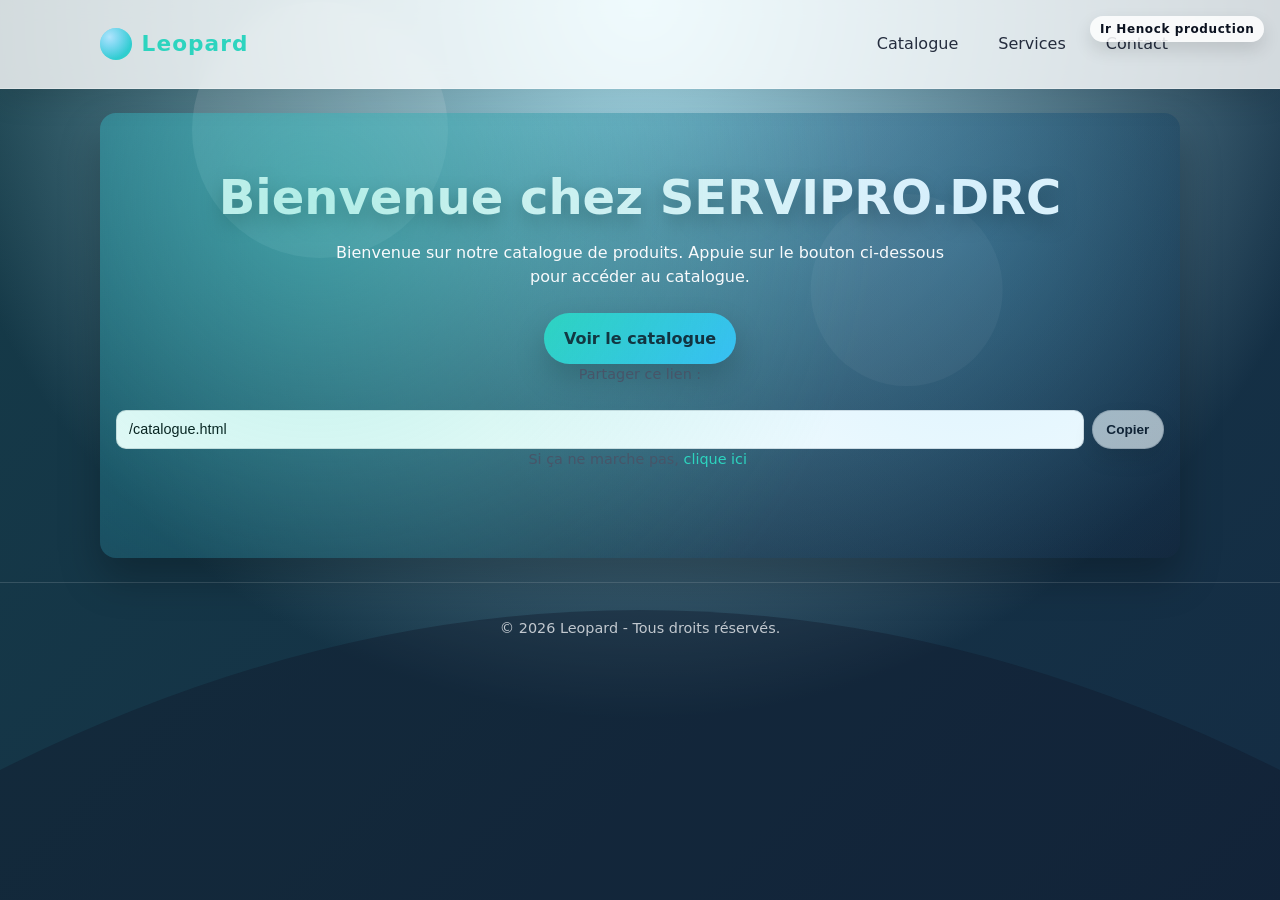
<file: catalogue-servipro.drc/index.html>
﻿<!DOCTYPE html>
<html lang="fr">
<head>
  <meta charset="UTF-8">
  <meta name="viewport" content="width=device-width, initial-scale=1.0">
  <title>Leopard Catalogue - Accueil</title>
  <link rel="stylesheet" href="css/style.css">
</head>

<body data-page="access">

  <header class="site-header">
    <div class="container header-inner">
      <a class="brand" href="./index.html">
        <span class="logo"></span>
        Leopard
      </a>

      <div class="brand-tag">Ir Henock production</div>

      <button class="menu-toggle">
        <span></span>
        <span></span>
        <span></span>
      </button>

      <nav class="nav">
        <a href="./catalogue.html">Catalogue</a>
        <a href="./services.html">Services</a>
        <a href="./contact.html">Contact</a>
      </nav>
    </div>
  </header>

  <main class="container">
    <section class="hero">

      <h1>Bienvenue chez SERVIPRO.DRC</h1>

      <p>
        Bienvenue sur notre catalogue de produits. 
        Appuie sur le bouton ci-dessous pour accéder au catalogue.
      </p>

      <!-- ✅ lien fiable -->
      <a href="./catalogue.html" class="btn">Voir le catalogue</a>

      <p class="hint">Partager ce lien :</p>

      <div class="share-row">
        <input id="shareUrl" readonly>
        <button id="copyLink" type="button" class="btn-sm">Copier</button>
      </div>

      <p class="footnote">
        Si ça ne marche pas, <a href="./catalogue.html">clique ici</a>.
      </p>

    </section>
  </main>

  <footer class="site-footer">
    <p>© <span id="year"></span> Leopard - Tous droits réservés.</p>
  </footer>

  <!-- ✅ FORCER RECHARGEMENT -->
  <script src="js/script.js?v=5"></script>

</body>
</html>
</file>
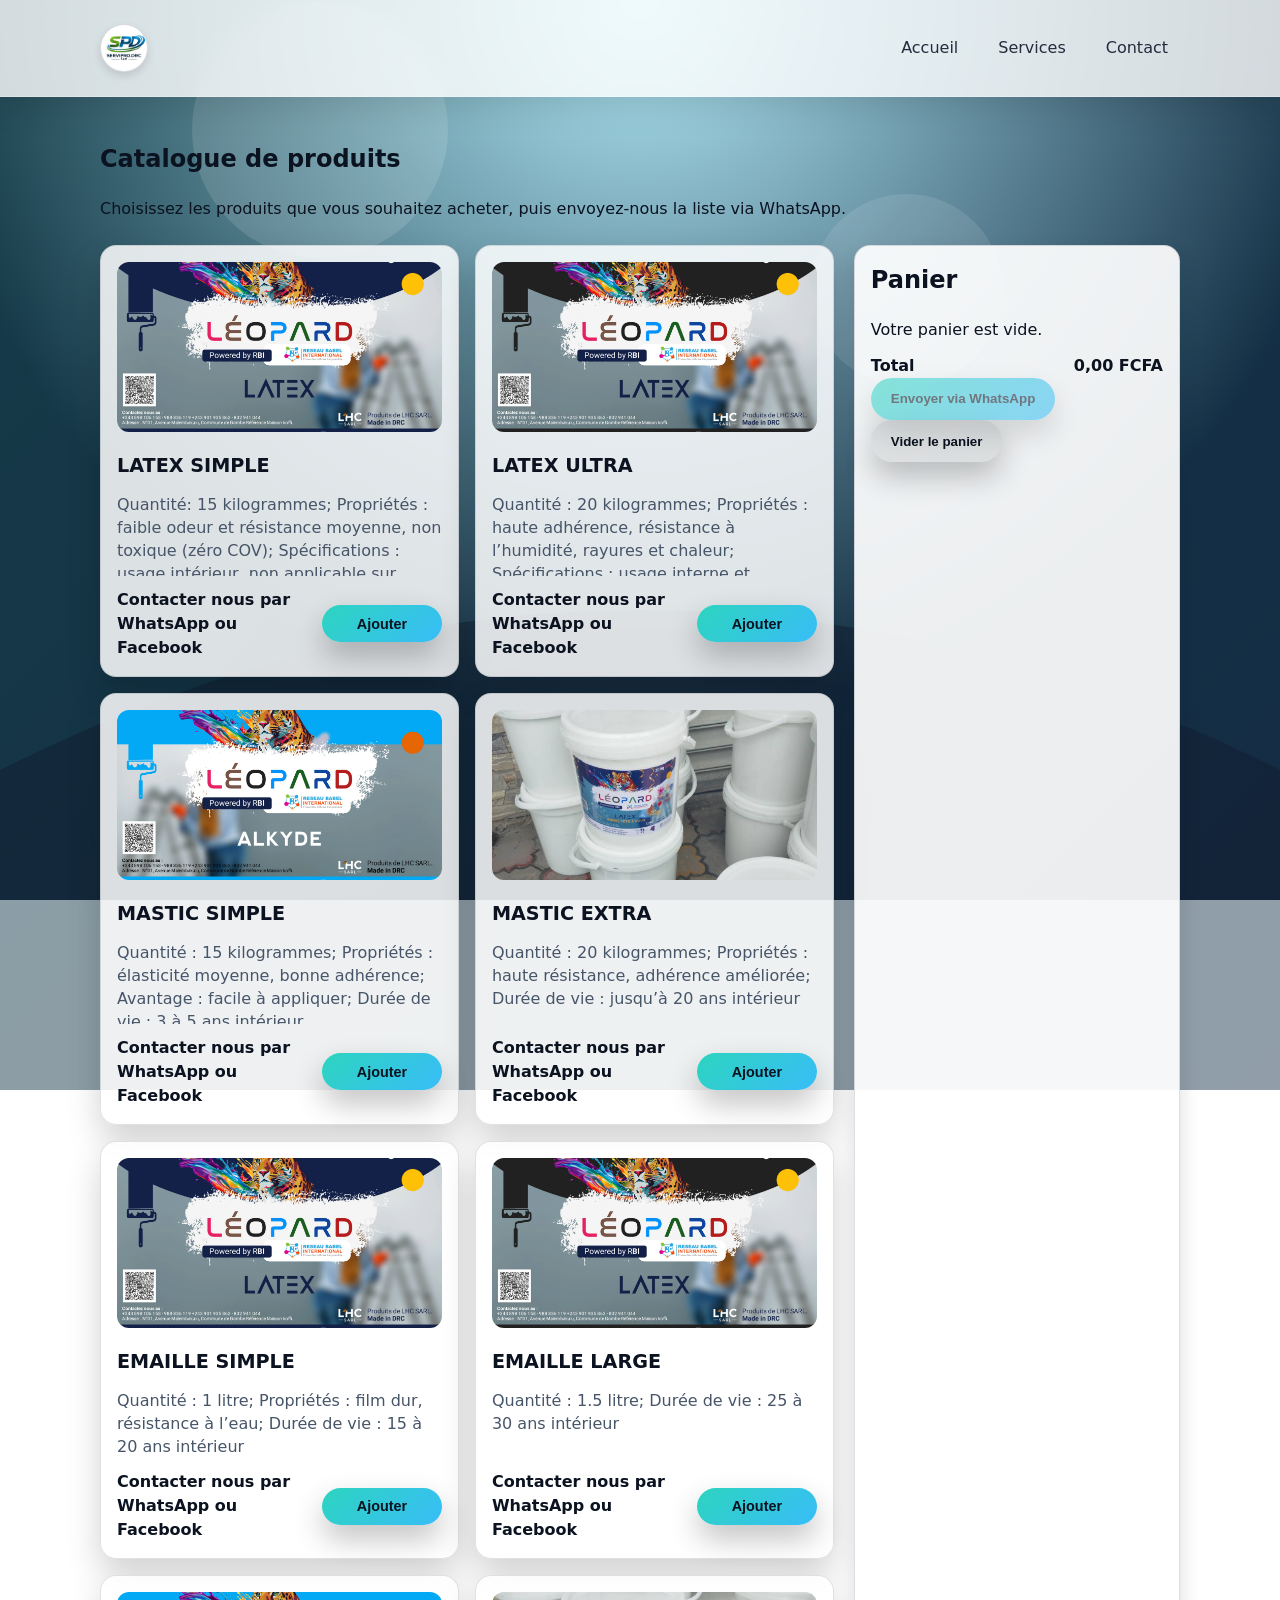
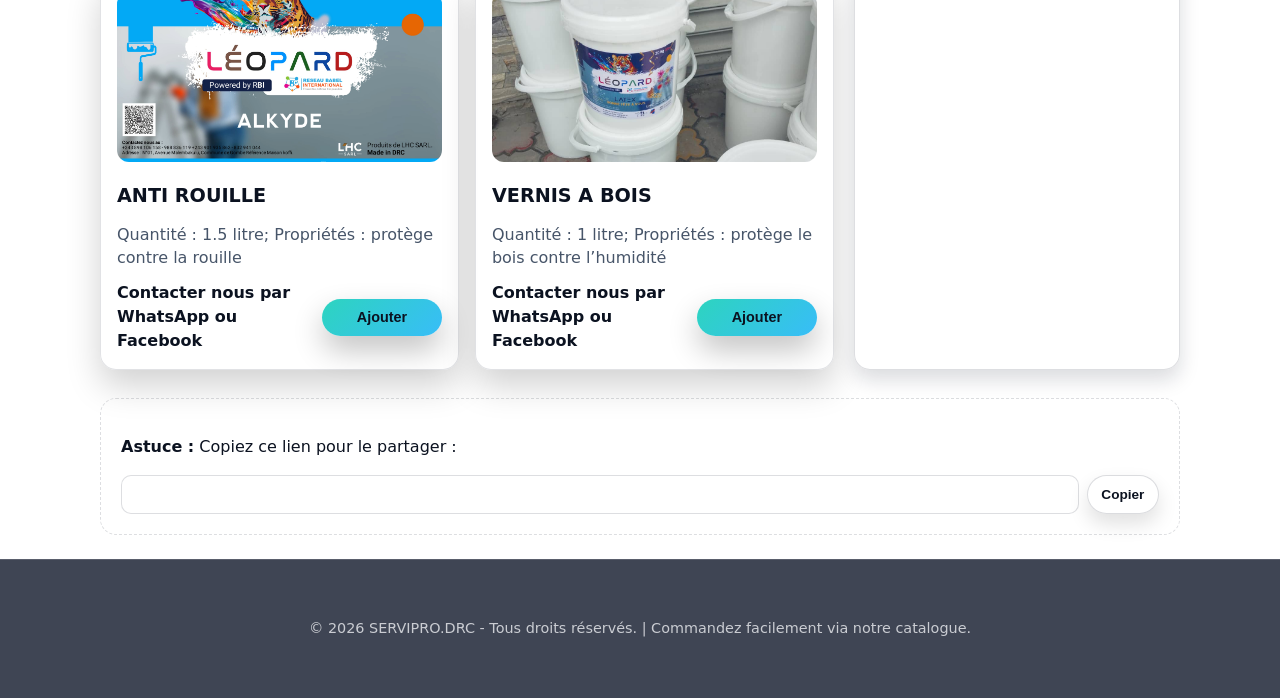
<file: catalogue.html>
﻿<!DOCTYPE html>
<html lang="fr">
<head>
  <meta charset="UTF-8">
  <meta name="viewport" content="width=device-width, initial-scale=1.0">
  <meta name="description" content="Explorez notre catalogue de produits chez SERVIPRO.DRC. Commandez facilement via WhatsApp.">
  <meta name="keywords" content="catalogue, produits, SERVIPRO, DRC, commande">
  <link rel="icon" href="images/Logo.png" type="image/png">
  <title>SERVIPRO.DRC - Catalogue</title>
  <link rel="stylesheet" href="css/style.css">
</head>
<body data-page="catalogue">
  <header class="site-header">
    <div class="container header-inner">
      <a class="brand" href="index.html">
        <img class="logo" src="images/Logo.png" alt="SERVIPRO.DRC" onerror="this.onerror=null; this.src='https://via.placeholder.com/96x96.png?text=SPD'" />
      </a>
      <button class="menu-toggle" aria-label="Ouvrir le menu" aria-expanded="false">
        <span></span>
        <span></span>
        <span></span>
      </button>
      <nav class="nav" aria-label="Navigation principale">
        <a href="index.html">Accueil</a>
        <a href="services.html">Services</a>
        <a href="contact.html">Contact</a>
      </nav>
    </div>
  </header>

  <main class="container">
    <section class="catalogue">
      <div class="catalogue-header">
        <h1>Catalogue de produits</h1>
        <p>Choisissez les produits que vous souhaitez acheter, puis envoyez-nous la liste via WhatsApp.</p>
      </div>

      <div class="layout">
        <section class="products" id="products"></section>

        <aside class="cart">
          <h2>Panier</h2>
          <div id="cartItems" class="cart-items"></div>
          <div class="cart-summary">
            <div class="cart-row">
              <span>Total</span>
              <span id="cartTotal">0,00 FCFA</span>
            </div>
            <button id="sendWhatsApp" class="btn" disabled>Envoyer via WhatsApp</button>
            <button id="clearCart" class="btn btn-secondary" type="button">Vider le panier</button>
          </div>
        </aside>
      </div>

      <div class="catalogue-footnote">
        <p><strong>Astuce :</strong> Copiez ce lien pour le partager :</p>
        <div class="share-row">
          <input id="catalogShare" readonly />
          <button id="copyCatalogLink" type="button" class="btn-sm">Copier</button>
        </div>
      </div>
    </section>
  </main>

  <footer class="site-footer">
    <div class="container">
      <p>© <span id="year2"></span> SERVIPRO.DRC - Tous droits réservés. | Commandez facilement via notre catalogue.</p>
    </div>
  </footer>

  <script src="js/script.js"></script>
</body>
</html>
</file>
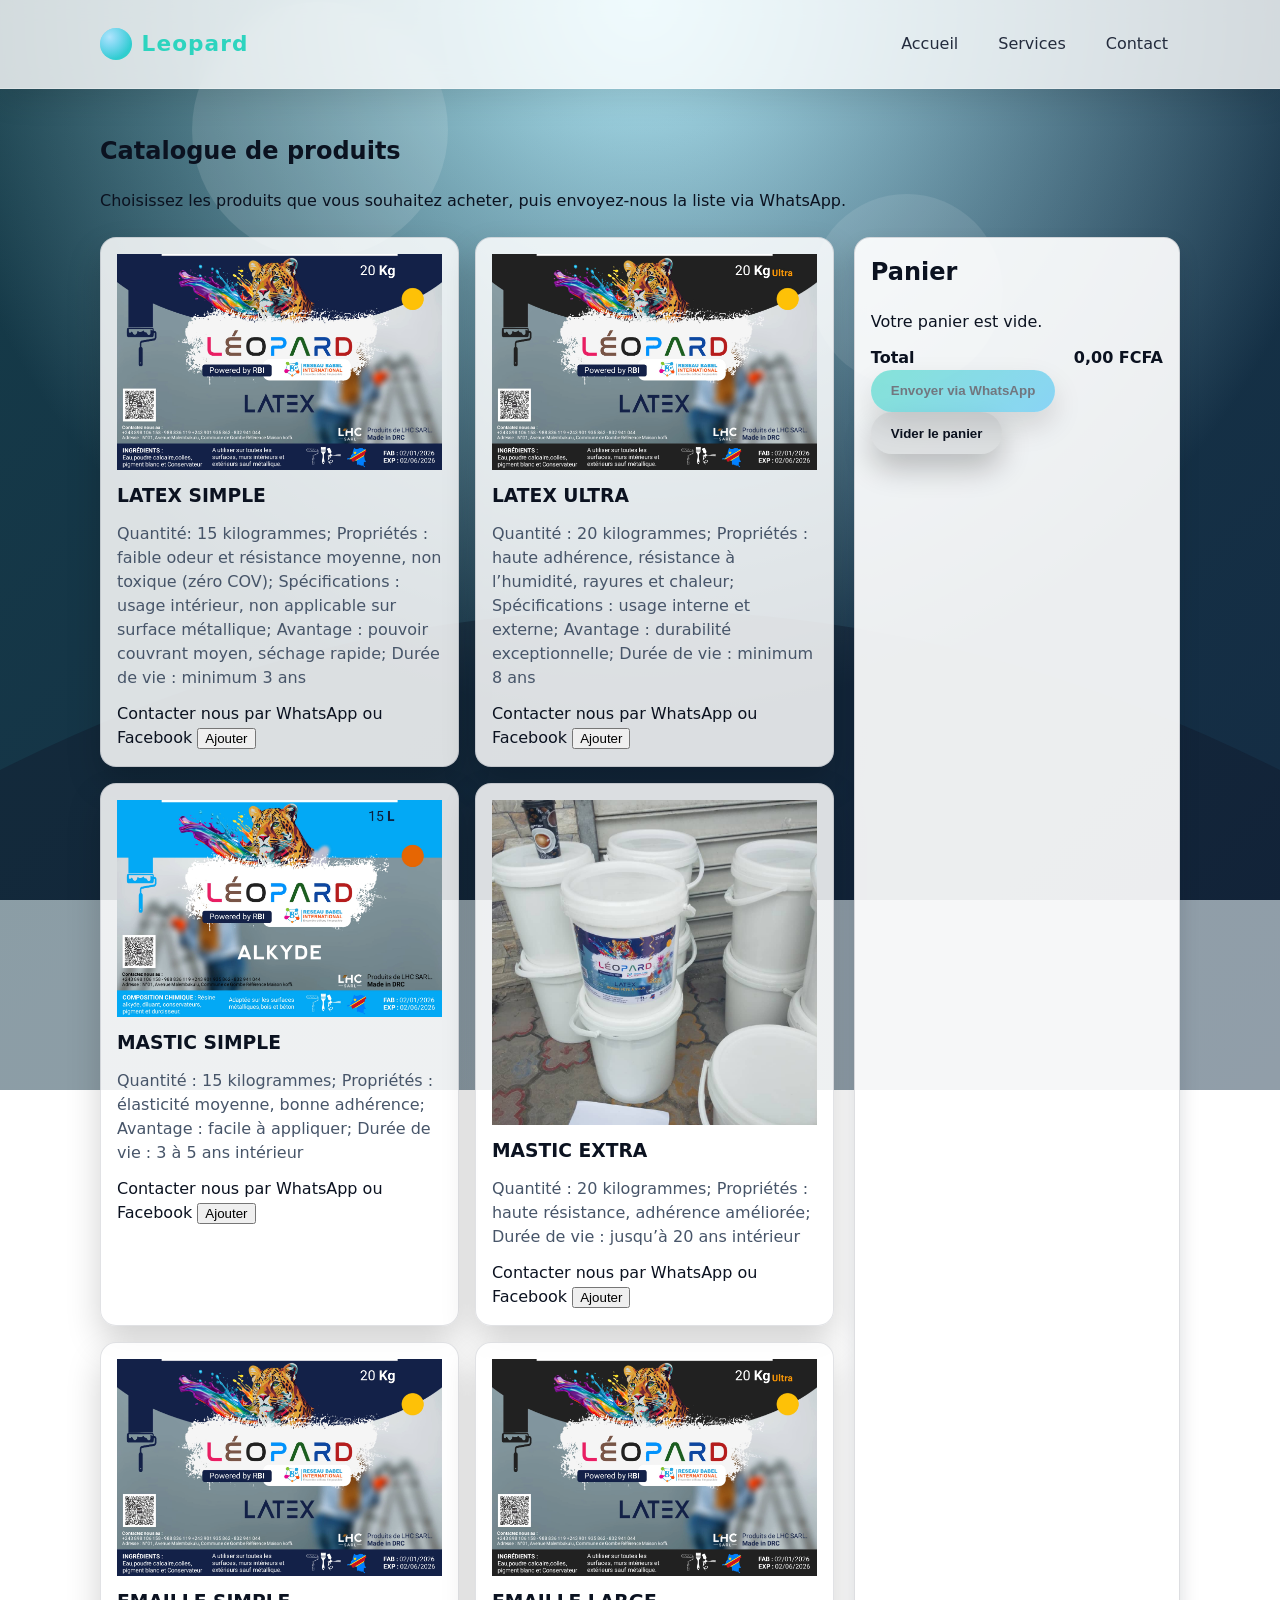
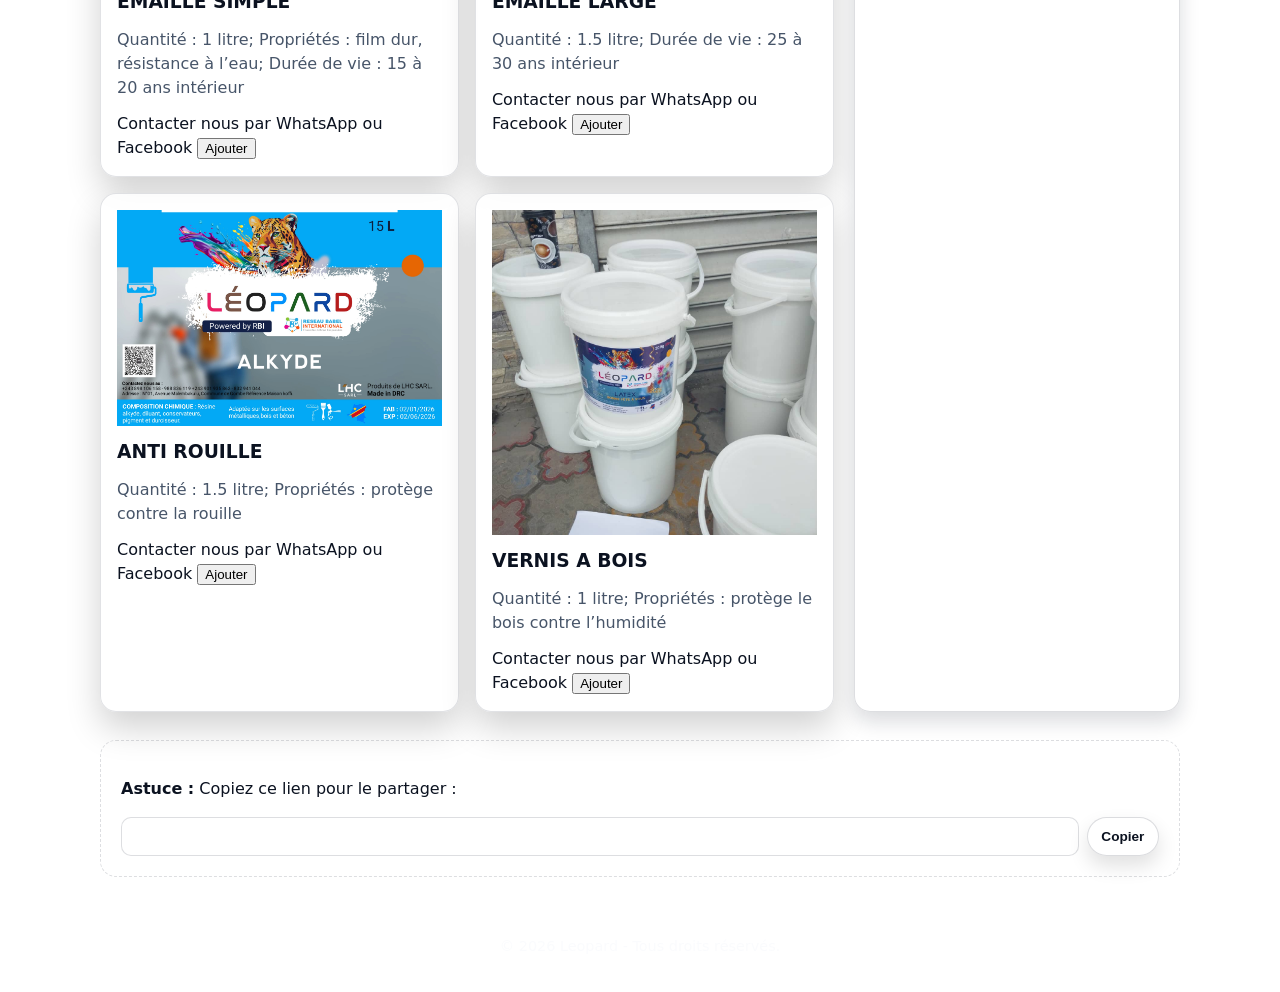
<file: catalogue-servipro.drc/catalogue.html>
﻿<!DOCTYPE html>
<html lang="fr">
<head>
  <meta charset="UTF-8">
  <meta name="viewport" content="width=device-width, initial-scale=1.0">
  <title>Catalogue - Leopard</title>
  <link rel="stylesheet" href="css/style.css">
</head>
<body data-page="catalogue">
  <header class="site-header">
    <div class="container header-inner">
      <a class="brand" href="index.html">
        <span class="logo" aria-hidden="true"></span>
        Leopard
      </a>
      <button class="menu-toggle" aria-label="Ouvrir le menu" aria-expanded="false">
        <span></span>
        <span></span>
        <span></span>
      </button>
      <nav class="nav" aria-label="Navigation principale">
        <a href="index.html">Accueil</a>
        <a href="services.html">Services</a>
        <a href="contact.html">Contact</a>
      </nav>
    </div>
  </header>

  <main class="container">
    <section class="catalogue">
      <div class="catalogue-header">
        <h1>Catalogue de produits</h1>
        <p>Choisissez les produits que vous souhaitez acheter, puis envoyez-nous la liste via WhatsApp.</p>
      </div>

      <div class="layout">
        <section class="products" id="products"></section>

        <aside class="cart">
          <h2>Panier</h2>
          <div id="cartItems" class="cart-items"></div>
          <div class="cart-summary">
            <div class="cart-row">
              <span>Total</span>
              <span id="cartTotal">0,00 FCFA</span>
            </div>
            <button id="sendWhatsApp" class="btn" disabled>Envoyer via WhatsApp</button>
            <button id="clearCart" class="btn btn-secondary" type="button">Vider le panier</button>
          </div>
        </aside>
      </div>

      <div class="catalogue-footnote">
        <p><strong>Astuce :</strong> Copiez ce lien pour le partager :</p>
        <div class="share-row">
          <input id="catalogShare" readonly />
          <button id="copyCatalogLink" type="button" class="btn-sm">Copier</button>
        </div>
      </div>
    </section>
  </main>

  <footer class="site-footer">
    <p>© <span id="year2"></span> Leopard - Tous droits réservés.</p>
  </footer>

  <script src="js/script.js"></script>
</body>
</html>
</file>
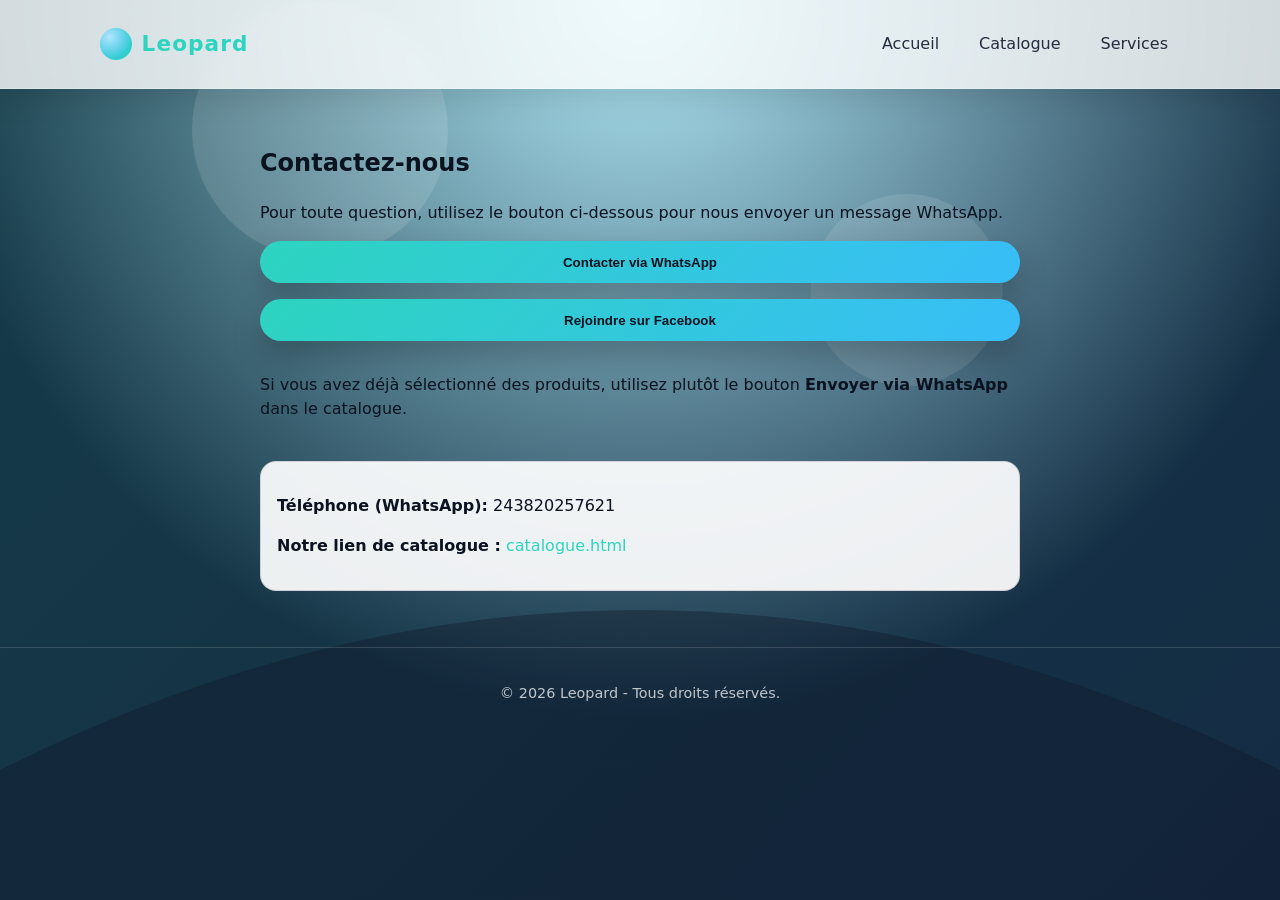
<file: catalogue-servipro.drc/contact.html>
﻿<!DOCTYPE html>
<html lang="fr">
<head>
  <meta charset="UTF-8">
  <meta name="viewport" content="width=device-width, initial-scale=1.0">
  <title>Contact - Leopard</title>
  <link rel="stylesheet" href="css/style.css">
</head>
<body data-page="contact">
  <header class="site-header">
    <div class="container header-inner">
      <a class="brand" href="index.html">
        <span class="logo" aria-hidden="true"></span>
        Leopard
      </a>
      <button class="menu-toggle" aria-label="Ouvrir le menu" aria-expanded="false">
        <span></span>
        <span></span>
        <span></span>
      </button>
      <nav class="nav" aria-label="Navigation principale">
        <a href="index.html">Accueil</a>
        <a href="catalogue.html">Catalogue</a>
        <a href="services.html">Services</a>
      </nav>
    </div>
  </header>

  <main class="container">
    <section class="contact">
      <h1>Contactez-nous</h1>
      <p>Pour toute question, utilisez le bouton ci-dessous pour nous envoyer un message WhatsApp.</p>
      <div class="contact-actions">
        <button id="contactWhatsApp" class="btn">Contacter via WhatsApp</button>
        <button id="contactFacebook" class="btn">Rejoindre sur Facebook</button>
        <p class="small">Si vous avez déjà sélectionné des produits, utilisez plutôt le bouton <strong>Envoyer via WhatsApp</strong> dans le catalogue.</p>
      </div>

      <div class="info">
        <p><strong>Téléphone (WhatsApp):</strong> <span id="whatsappNumber"></span></p>
        <p><strong>Notre lien de catalogue :</strong> <a href="catalogue.html">catalogue.html</a></p>
      </div>
    </section>
  </main>

  <footer class="site-footer">
    <p>© <span id="year4"></span> Leopard - Tous droits réservés.</p>
  </footer>

  <script src="js/script.js"></script>
</body>
</html>
</file>
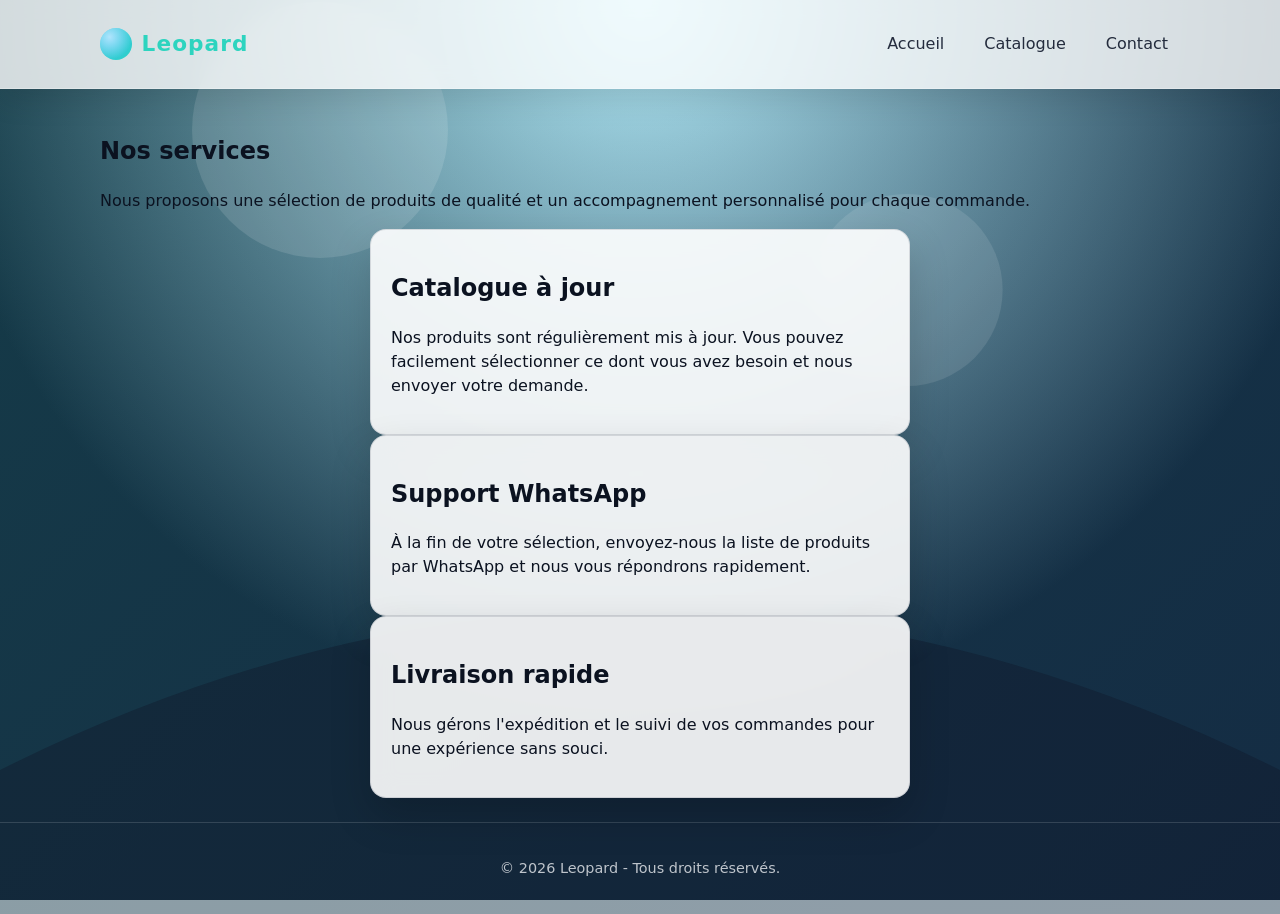
<file: catalogue-servipro.drc/services.html>
﻿<!DOCTYPE html>
<html lang="fr">
<head>
  <meta charset="UTF-8">
  <meta name="viewport" content="width=device-width, initial-scale=1.0">
  <title>Services - Leopard</title>
  <link rel="stylesheet" href="css/style.css">
</head>
<body data-page="services">
  <header class="site-header">
    <div class="container header-inner">
      <a class="brand" href="index.html">
        <span class="logo" aria-hidden="true"></span>
        Leopard
      </a>
      <button class="menu-toggle" aria-label="Ouvrir le menu" aria-expanded="false">
        <span></span>
        <span></span>
        <span></span>
      </button>
      <nav class="nav" aria-label="Navigation principale">
        <a href="index.html">Accueil</a>
        <a href="catalogue.html">Catalogue</a>
        <a href="contact.html">Contact</a>
      </nav>
    </div>
  </header>

  <main class="container">
    <section class="info">
      <h1>Nos services</h1>
      <p>Nous proposons une sélection de produits de qualité et un accompagnement personnalisé pour chaque commande.</p>

      <div class="service-cards">
        <article class="card">
          <h2>Catalogue à jour</h2>
          <p>Nos produits sont régulièrement mis à jour. Vous pouvez facilement sélectionner ce dont vous avez besoin et nous envoyer votre demande.</p>
        </article>
        <article class="card">
          <h2>Support WhatsApp</h2>
          <p>À la fin de votre sélection, envoyez-nous la liste de produits par WhatsApp et nous vous répondrons rapidement.</p>
        </article>
        <article class="card">
          <h2>Livraison rapide</h2>
          <p>Nous gérons l'expédition et le suivi de vos commandes pour une expérience sans souci.</p>
        </article>
      </div>
    </section>
  </main>

  <footer class="site-footer">
    <p>© <span id="year3"></span> Leopard - Tous droits réservés.</p>
  </footer>

  <script src="js/script.js"></script>
</body>
</html>
</file>
<file: catalogue-servipro.drc/css/style.css>
﻿:root {
  --bg: #0f172a;
  --surface: rgba(255, 255, 255, 0.92);
  --text: #0b1220;
  --muted: #475569;
  --primary: #2dd4bf;
  --primary-contrast: #0b1220;
  --accent: #38bdf8;
  --danger: #ef4444;
  --border: rgba(15, 23, 42, 0.14);
  --shadow: rgba(15, 23, 42, 0.15);
  --radius: 16px;
  --max: 1080px;
  --font: ui-sans-serif, system-ui, -apple-system, BlinkMacSystemFont, "Segoe UI", sans-serif;
}

* {
  box-sizing: border-box;
}

body {
  margin: 0;
  font-family: var(--font);
  background: url("data:image/svg+xml,%3Csvg xmlns='http://www.w3.org/2000/svg' width='120' height='120' viewBox='0 0 120 120'%3E%3Cdefs%3E%3ClinearGradient id='g' x1='0' y1='0' x2='1' y2='1'%3E%3Cstop offset='0' stop-color='%232dd4bf' stop-opacity='0.2'/%3E%3Cstop offset='1' stop-color='%2338bdf8' stop-opacity='0.12'/%3E%3C/linearGradient%3E%3C/defs%3E%3Crect width='120' height='120' fill='url(%23g)'/%3E%3Cpath d='M0 90 Q60 60 120 90 L120 120 L0 120 Z' fill='rgba(15,23,42,0.4)'/%3E%3Ccircle cx='30' cy='30' r='12' fill='rgba(255,255,255,0.12)'/%3E%3Ccircle cx='85' cy='45' r='9' fill='rgba(255,255,255,0.1)'/%3E%3C/svg%3E") center/cover no-repeat, radial-gradient(circle at top, rgba(56, 189, 248, 0.26), rgba(15, 23, 42, 1) 65%);
  color: var(--text);
  line-height: 1.5;
  min-height: 100vh;
  background-attachment: fixed;
}

a {
  color: var(--primary);
  text-decoration: none;
}

a:hover {
  text-decoration: underline;
}

.container {
  width: min(100% - 2rem, var(--max));
  margin: 0 auto;
  padding: 1.5rem 0;
}

.site-header {
  background: rgba(255, 255, 255, 0.8);
  border-bottom: 1px solid rgba(255, 255, 255, 0.25);
  backdrop-filter: blur(10px);
  position: sticky;
  top: 0;
  z-index: 20;
  box-shadow: 0 10px 30px rgba(0, 0, 0, 0.12);
}

.header-inner {
  display: flex;
  align-items: center;
  justify-content: space-between;
}

.brand {
  font-weight: 700;
  font-size: 1.35rem;
  letter-spacing: 0.05em;
  display: inline-flex;
  align-items: center;
  gap: 0.6rem;
}

.logo {
  width: 32px;
  height: 32px;
  border-radius: 50%;
  background: radial-gradient(circle at 30% 30%, var(--accent), var(--primary));
  box-shadow: 0 0 0 0 rgba(45, 212, 191, 0.7);
  animation: logoGlow 2.8s ease-in-out infinite;
  position: relative;
}

.brand-tag {
  position: absolute;
  top: 1rem;
  right: 1rem;
  padding: 0.25rem 0.6rem;
  background: rgba(255, 255, 255, 0.85);
  border-radius: 999px;
  font-size: 0.75rem;
  font-weight: 700;
  letter-spacing: 0.05em;
  color: var(--text);
  box-shadow: 0 8px 18px rgba(0, 0, 0, 0.12);
  animation: tagPulse 3s ease-in-out infinite;
  pointer-events: none;
}

@keyframes tagPulse {
  0%, 100% {
    transform: translateY(0) scale(1);
    opacity: 0.85;
  }
  50% {
    transform: translateY(-2px) scale(1.03);
    opacity: 1;
  }
}

.logo::before {
  content: "";
  position: absolute;
  inset: 0;
  border-radius: 50%;
  background: radial-gradient(circle at 30% 28%, rgba(255, 255, 255, 0.6), transparent 70%);
}

@keyframes logoGlow {
  0%, 100% {
    box-shadow: 0 0 0 0 rgba(45, 212, 191, 0.4);
  }
  50% {
    box-shadow: 0 0 0 12px rgba(45, 212, 191, 0.15);
  }
}

.menu-toggle {
  display: none;
  width: 42px;
  height: 42px;
  border: none;
  border-radius: 14px;
  background: rgba(255, 255, 255, 0.55);
  cursor: pointer;
  position: relative;
  padding: 0;
  align-items: center;
  justify-content: center;
  transition: transform 0.2s ease, background 0.2s ease;
}

.menu-toggle span {
  display: block;
  width: 20px;
  height: 2px;
  background: rgba(15, 23, 42, 0.85);
  border-radius: 999px;
  position: relative;
  transition: transform 0.2s ease;
}

.menu-toggle span + span {
  margin-top: 5px;
}

.menu-toggle:hover {
  transform: translateY(-1px);
  background: rgba(255, 255, 255, 0.75);
}

.nav {
  display: flex;
  gap: 1rem;
  align-items: center;
}

.nav a {
  padding: 0.5rem 0.75rem;
  border-radius: 999px;
  transition: background 0.2s ease, color 0.2s ease;
  color: rgba(15, 23, 42, 0.9);
}

.nav a:hover {
  background: rgba(11, 110, 253, 0.1);
}

.site-footer {
  border-top: 1px solid rgba(255, 255, 255, 0.14);
  padding: 1.25rem 0;
  text-align: center;
  font-size: 0.9rem;
  color: rgba(248, 250, 252, 0.75);
}

.hero {
  position: relative;
  text-align: center;
  padding: 3rem 1rem 4rem;
  border-radius: var(--radius);
  background: linear-gradient(135deg, rgba(56, 189, 248, 0.18), rgba(15, 23, 42, 0.6));
  box-shadow: 0 20px 40px rgba(0, 0, 0, 0.25);
  overflow: hidden;
  color: #f8fafc;
}

.hero::before {
  content: "";
  position: absolute;
  inset: 0;
  background: radial-gradient(circle at 20% 20%, rgba(45, 212, 191, 0.35), transparent 60%),
    radial-gradient(circle at 80% 30%, rgba(56, 189, 248, 0.2), transparent 55%);
  pointer-events: none;
}

.hero h1 {
  margin: 0 0 0.5rem;
  font-size: clamp(2rem, 5vw, 3rem);
  color: #f8fafc;
  text-shadow: 0 8px 20px rgba(0, 0, 0, 0.35);
  animation: floatTitle 6s ease-in-out infinite;
}

@keyframes floatTitle {
  0%, 100% {
    transform: translateY(0);
    filter: drop-shadow(0 0 0px rgba(0, 0, 0, 0));
  }
  50% {
    transform: translateY(-8px);
    filter: drop-shadow(0 16px 32px rgba(0, 0, 0, 0.25));
  }
}

.hero p {
  margin: 0 0 1.5rem;
  max-width: 620px;
  margin-inline: auto;
  opacity: 0;
  animation: fadeInUp 1s ease-out 0.3s both;
}

@keyframes fadeInUp {
  from {
    opacity: 0;
    transform: translateY(14px);
  }
  to {
    opacity: 1;
    transform: translateY(0);
  }
}

.card {
  background: rgba(255, 255, 255, 0.9);
  border: 1px solid rgba(15, 23, 42, 0.12);
  padding: 1.25rem;
  border-radius: var(--radius);
  box-shadow: 0 18px 40px rgba(0, 0, 0, 0.18);
  max-width: 540px;
  margin: 0 auto;
  backdrop-filter: blur(12px);
}

.card label {
  display: block;
  font-weight: 600;
  margin-bottom: 0.35rem;
}

.card input {
  width: 100%;
  padding: 0.65rem 0.75rem;
  border: 1px solid var(--border);
  border-radius: 10px;
  font-size: 1rem;
  margin-bottom: 1rem;
}

.btn,
.btn-sm {
  display: inline-flex;
  align-items: center;
  justify-content: center;
  gap: 0.35rem;
  font-weight: 600;
  border: none;
  border-radius: 999px;
  cursor: pointer;
  transition: transform 0.15s ease, background 0.15s ease;
}

.btn {
  padding: 0.85rem 1.25rem;
  background: linear-gradient(135deg, var(--primary), var(--accent));
  color: var(--primary-contrast);
  box-shadow: 0 14px 30px rgba(0, 0, 0, 0.24);
}

.btn:hover {
  transform: translateY(-2px) scale(1.01);
  filter: brightness(1.08);
  box-shadow: 0 18px 36px rgba(0, 0, 0, 0.28);
}

.btn:disabled {
  opacity: 0.55;
  cursor: not-allowed;
  transform: none;
}

.btn-sm {
  padding: 0.55rem 0.85rem;
  font-size: 0.85rem;
  background: rgba(255, 255, 255, 0.65);
  color: var(--text);
  border: 1px solid rgba(15, 23, 42, 0.15);
  box-shadow: 0 10px 20px rgba(0, 0, 0, 0.12);
}

.btn-sm:hover {
  background: rgba(255, 255, 255, 0.85);
  transform: translateY(-1px);
}

.btn-secondary {
  background: rgba(0, 0, 0, 0.08);
  color: var(--text);
}

.btn-secondary:hover {
  background: rgba(0, 0, 0, 0.12);
}

.share-row {
  display: grid;
  grid-template-columns: 1fr auto;
  gap: 0.5rem;
  margin-top: 0.75rem;
}

.share-row input {
  border: 1px solid var(--border);
  border-radius: 10px;
  padding: 0.65rem 0.75rem;
  font-size: 0.9rem;
}

.hint,
.footnote {
  font-size: 0.9rem;
  color: var(--muted);
  margin-top: 0.6rem;
}

.layout {
  display: grid;
  gap: 1.25rem;
  margin-top: 1.5rem;
}

.products {
  display: grid;
  gap: 1rem;
}

.product {
  background: rgba(255, 255, 255, 0.85);
  border: 1px solid rgba(15, 23, 42, 0.12);
  border-radius: var(--radius);
  padding: 1rem;
  display: flex;
  flex-direction: column;
  gap: 0.75rem;
  box-shadow: 0 16px 34px rgba(0, 0, 0, 0.18);
  transition: transform 0.25s ease, box-shadow 0.25s ease;
}

.product:hover {
  transform: translateY(-6px);
  box-shadow: 0 22px 46px rgba(0, 0, 0, 0.25);
}

.product h3 {
  margin: 0;
}

.product p {
  margin: 0;
  color: var(--muted);
}

.product-footer {
  margin-top: auto;
  display: flex;
  justify-content: space-between;
  align-items: center;
  gap: 0.5rem;
}

.product-price {
  font-weight: 700;
}

.product-image {
  width: 100%;
  height: 200px;
  object-fit: cover;
  border-radius: var(--radius);
  margin-bottom: 0.5rem;
}

.cart {
  background: var(--surface);
  border: 1px solid var(--border);
  border-radius: var(--radius);
  padding: 1rem;
  box-shadow: 0 10px 20px var(--shadow);
}

.cart h2 {
  margin-top: 0;
}

.cart-items {
  display: grid;
  gap: 0.75rem;
  margin: 0.75rem 0;
}

.cart-item {
  display: grid;
  grid-template-columns: 1fr auto;
  gap: 0.75rem;
  padding: 0.75rem;
  border: 1px solid var(--border);
  border-radius: 14px;
  background: rgba(11, 110, 253, 0.06);
}

.cart-item span {
  display: block;
}

.cart-row {
  display: flex;
  justify-content: space-between;
  font-weight: 700;
  margin-top: 0.75rem;
}

.catalogue-footnote {
  margin-top: 1.75rem;
  padding: 1.25rem;
  border: 1px dashed var(--border);
  border-radius: var(--radius);
  background: rgba(255, 255, 255, 0.55);
}

.contact {
  max-width: 760px;
  margin: 0 auto;
  padding: 2rem 0;
}

.contact h1 {
  margin-top: 0;
}

.contact-actions {
  display: grid;
  gap: 1rem;
}

.contact .info {
  margin-top: 1.5rem;
  padding: 1rem;
  border: 1px solid var(--border);
  border-radius: var(--radius);
  background: var(--surface);
}

@media (min-width: 900px) {
  .layout {
    grid-template-columns: 2.25fr 1fr;
  }

  .products {
    grid-template-columns: repeat(2, minmax(0, 1fr));
  }
}

@media (max-width: 900px) {
  .header-inner {
    flex-direction: column;
    gap: 1rem;
  }

  .menu-toggle {
    display: inline-flex;
  }

  .nav {
    position: fixed;
    inset: 0;
    padding: 5rem 1.5rem 3rem;
    background: rgba(15, 23, 42, 0.95);
    flex-direction: column;
    align-items: center;
    justify-content: center;
    gap: 1.5rem;
    transform: translateY(-105%);
    opacity: 0;
    pointer-events: none;
    transition: transform 0.25s ease, opacity 0.25s ease;
  }

  .nav.nav--open {
    transform: translateY(0);
    opacity: 1;
    pointer-events: auto;
  }

  .nav a {
    padding: 0.75rem 1.25rem;
    border-radius: 999px;
    background: rgba(255, 255, 255, 0.12);
    color: rgba(248, 250, 252, 0.9);
    width: min(260px, 100%);
    text-align: center;
  }

  .nav a:hover {
    background: rgba(255, 255, 255, 0.2);
  }

  .cart {
    order: 1;
  }

  .products {
    grid-template-columns: 1fr;
  }
}

@media (max-width: 768px) {
  .container {
    padding: 1rem 0;
  }

  .hero {
    padding: 2rem 1rem 3rem;
  }

  .hero h1 {
    font-size: 2rem;
  }

  .product {
    padding: 0.75rem;
  }

  .product-image {
    height: 150px;
  }

  .cart {
    padding: 0.75rem;
  }

  .share-row {
    grid-template-columns: 1fr;
    gap: 0.25rem;
  }

  .share-row input {
    font-size: 0.8rem;
  }

  .btn, .btn-sm {
    font-size: 0.9rem;
    padding: 0.7rem 1rem;
  }

  .btn-sm {
    padding: 0.5rem 0.75rem;
  }

  .brand-tag {
    display: none;
  }
}

@media (max-width: 480px) {
  .hero {
    padding: 1.5rem 0.75rem 2.5rem;
  }

  .hero h1 {
    font-size: 1.75rem;
  }

  .hero p {
    font-size: 0.9rem;
  }

  .btn {
    padding: 0.75rem 1rem;
    font-size: 0.85rem;
  }

  .product {
    padding: 0.5rem;
  }

  .product-image {
    height: 120px;
  }

  .nav a {
    font-size: 1rem;
  }
}
</file>
<file: css/style.css>
﻿:root {
  --bg: #0f172a;
  --surface: rgba(255, 255, 255, 0.92);
  --text: #0b1220;
  --muted: #475569;
  --primary: #2dd4bf;
  --primary-contrast: #0b1220;
  --accent: #38bdf8;
  --danger: #ef4444;
  --border: rgba(15, 23, 42, 0.14);
  --shadow: rgba(15, 23, 42, 0.15);
  --radius: 16px;
  --max: 1080px;
  --font: ui-sans-serif, system-ui, -apple-system, BlinkMacSystemFont, "Segoe UI", sans-serif;
}

* {
  box-sizing: border-box;
}

html,
body {
  width: 100%;
  max-width: 100%;
  overflow-x: hidden;
}

img,
picture,
video,
iframe {
  max-width: 100%;
  height: auto;
  display: block;
}

body {
  margin: 0;
  font-family: var(--font);
  background: url("data:image/svg+xml,%3Csvg xmlns='http://www.w3.org/2000/svg' width='120' height='120' viewBox='0 0 120 120'%3E%3Cdefs%3E%3ClinearGradient id='g' x1='0' y1='0' x2='1' y2='1'%3E%3Cstop offset='0' stop-color='%232dd4bf' stop-opacity='0.2'/%3E%3Cstop offset='1' stop-color='%2338bdf8' stop-opacity='0.12'/%3E%3C/linearGradient%3E%3C/defs%3E%3Crect width='120' height='120' fill='url(%23g)'/%3E%3Cpath d='M0 90 Q60 60 120 90 L120 120 L0 120 Z' fill='rgba(15,23,42,0.4)'/%3E%3Ccircle cx='30' cy='30' r='12' fill='rgba(255,255,255,0.12)'/%3E%3Ccircle cx='85' cy='45' r='9' fill='rgba(255,255,255,0.1)'/%3E%3C/svg%3E") center/cover no-repeat, radial-gradient(circle at top, rgba(56, 189, 248, 0.26), rgba(15, 23, 42, 1) 65%);
  color: var(--text);
  line-height: 1.5;
  min-height: 100vh;
  background-attachment: fixed;
}

a {
  color: var(--primary);
  text-decoration: none;
  transition: color 0.3s ease;
}

a:hover {
  text-decoration: underline;
}

.container {
  width: min(100% - 2rem, var(--max));
  margin: 0 auto;
  padding: 1.5rem 0;
}

.site-header {
  background: rgba(255, 255, 255, 0.8);
  border-bottom: 1px solid rgba(255, 255, 255, 0.25);
  backdrop-filter: blur(10px);
  position: sticky;
  top: 0;
  z-index: 20;
  box-shadow: 0 10px 30px rgba(0, 0, 0, 0.12);
}

.header-inner {
  display: flex;
  align-items: center;
  justify-content: space-between;
}

.brand {
  font-weight: 700;
  font-size: 1.35rem;
  letter-spacing: 0.05em;
  display: inline-flex;
  align-items: center;
  gap: 0.5rem;
  color: rgba(15, 23, 42, 0.9);
}

.brand .logo {
  width: 48px;
  height: 48px;
  border-radius: 50%;
  object-fit: cover;
  border: 1px solid rgba(15, 23, 42, 0.15);
  box-shadow: 0 4px 8px rgba(0, 0, 0, 0.12);
  background: #fff;
}

.brand-tag {
  position: absolute;
  top: 1rem;
  right: 1rem;
  padding: 0.25rem 0.6rem;
  background: rgba(255, 255, 255, 0.85);
  border-radius: 999px;
  font-size: 0.75rem;
  font-weight: 700;
  letter-spacing: 0.05em;
  color: var(--text);
  box-shadow: 0 8px 18px rgba(0, 0, 0, 0.12);
  animation: tagPulse 3s ease-in-out infinite;
  pointer-events: none;
}

@keyframes tagPulse {
  0%, 100% {
    transform: translateY(0) scale(1);
    opacity: 0.85;
  }
  50% {
    transform: translateY(-2px) scale(1.03);
    opacity: 1;
  }
}

.logo::before {
  content: "";
  position: absolute;
  inset: 0;
  border-radius: 50%;
  background: radial-gradient(circle at 30% 28%, rgba(255, 255, 255, 0.6), transparent 70%);
}

@keyframes logoGlow {
  0%, 100% {
    box-shadow: 0 0 0 0 rgba(45, 212, 191, 0.4);
  }
  50% {
    box-shadow: 0 0 0 12px rgba(45, 212, 191, 0.15);
  }
}

.menu-toggle {
  display: none;
  width: 42px;
  height: 42px;
  border: none;
  border-radius: 14px;
  background: rgba(255, 255, 255, 0.55);
  cursor: pointer;
  position: relative;
  padding: 0;
  align-items: center;
  justify-content: center;
  transition: transform 0.2s ease, background 0.2s ease;
}

.menu-toggle span {
  display: block;
  width: 20px;
  height: 2px;
  background: rgba(15, 23, 42, 0.85);
  border-radius: 999px;
  position: relative;
  transition: transform 0.2s ease;
}

.menu-toggle span + span {
  margin-top: 5px;
}

.menu-toggle:hover {
  transform: translateY(-1px);
  background: rgba(255, 255, 255, 0.75);
}

.nav {
  display: flex;
  gap: 1rem;
  align-items: center;
}

.nav a {
  padding: 0.5rem 0.75rem;
  border-radius: 999px;
  transition: background 0.2s ease, color 0.2s ease;
  color: rgba(15, 23, 42, 0.9);
}

.nav a:hover {
  background: rgba(11, 110, 253, 0.1);
}

.site-footer {
  border-top: 1px solid rgba(255, 255, 255, 0.14);
  padding: 1.25rem 0;
  text-align: center;
  font-size: 0.9rem;
  color: rgba(248, 250, 252, 0.75);
  background: rgba(15, 23, 42, 0.8);
  backdrop-filter: blur(10px);
}

.hero {
  position: relative;
  text-align: center;
  padding: 3rem 1rem 4rem;
  border-radius: var(--radius);
  background: linear-gradient(135deg, rgba(56, 189, 248, 0.18), rgba(15, 23, 42, 0.6));
  box-shadow: 0 20px 40px rgba(0, 0, 0, 0.25);
  overflow: hidden;
  color: #f8fafc;
}

.hero::before {
  content: "";
  position: absolute;
  inset: 0;
  background: radial-gradient(circle at 20% 20%, rgba(45, 212, 191, 0.35), transparent 60%),
    radial-gradient(circle at 80% 30%, rgba(56, 189, 248, 0.2), transparent 55%);
  pointer-events: none;
}

.hero h1 {
  margin: 0 0 0.5rem;
  font-size: clamp(2rem, 5vw, 3rem);
  color: #f8fafc;
  text-shadow: 0 8px 20px rgba(0, 0, 0, 0.35);
  animation: floatTitle 6s ease-in-out infinite;
}

@keyframes floatTitle {
  0%, 100% {
    transform: translateY(0);
    filter: drop-shadow(0 0 0px rgba(0, 0, 0, 0));
  }
  50% {
    transform: translateY(-8px);
    filter: drop-shadow(0 16px 32px rgba(0, 0, 0, 0.25));
  }
}

.hero p {
  margin: 0 0 1.5rem;
  max-width: 620px;
  margin-inline: auto;
  opacity: 0;
  animation: fadeInUp 1s ease-out 0.3s both;
}

@keyframes fadeInUp {
  from {
    opacity: 0;
    transform: translateY(14px);
  }
  to {
    opacity: 1;
    transform: translateY(0);
  }
}

.card {
  background: rgba(255, 255, 255, 0.9);
  border: 1px solid rgba(15, 23, 42, 0.12);
  padding: 1.25rem;
  border-radius: var(--radius);
  box-shadow: 0 18px 40px rgba(0, 0, 0, 0.18);
  max-width: 540px;
  margin: 0 auto;
  backdrop-filter: blur(12px);
}

.service-cards {
  display: grid;
  grid-template-columns: repeat(auto-fit, minmax(280px, 1fr));
  gap: 1.5rem;
  margin-top: 2rem;
}

.service-card {
  background: rgba(255, 255, 255, 0.95);
  border: 1px solid rgba(15, 23, 42, 0.1);
  padding: 1.5rem;
  border-radius: var(--radius);
  box-shadow: 0 10px 25px rgba(0, 0, 0, 0.1);
  text-align: center;
  transition: transform 0.3s ease, box-shadow 0.3s ease;
}

.service-card:hover {
  transform: translateY(-5px);
  box-shadow: 0 15px 35px rgba(0, 0, 0, 0.15);
}

.service-icon {
  font-size: 3rem;
  margin-bottom: 1rem;
}

.service-card h2 {
  margin-bottom: 0.75rem;
  color: var(--text);
}

.service-card p {
  color: var(--muted);
  line-height: 1.6;
}

.contact-form {
  background: rgba(255, 255, 255, 0.95);
  border: 1px solid rgba(15, 23, 42, 0.1);
  padding: 2rem;
  border-radius: var(--radius);
  box-shadow: 0 10px 25px rgba(0, 0, 0, 0.1);
  margin-bottom: 2rem;
  max-width: 500px;
  margin-left: auto;
  margin-right: auto;
}

.form-group {
  margin-bottom: 1.5rem;
}

.form-group label {
  display: block;
  font-weight: 600;
  margin-bottom: 0.5rem;
  color: var(--text);
}

.form-group input,
.form-group textarea {
  width: 100%;
  padding: 0.75rem;
  border: 1px solid var(--border);
  border-radius: 8px;
  font-size: 1rem;
  font-family: inherit;
  transition: border-color 0.3s ease;
}

.form-group input:focus,
.form-group textarea:focus {
  outline: none;
  border-color: var(--primary);
  box-shadow: 0 0 0 3px rgba(45, 212, 191, 0.1);
}

.contact-actions {
  display: flex;
  flex-wrap: wrap;
  gap: 1rem;
  justify-content: center;
  margin-bottom: 2rem;
}

.about {
  margin-top: 4rem;
  text-align: center;
}

.about h2 {
  font-size: 2rem;
  margin-bottom: 2rem;
  color: var(--text);
}

.features {
  display: grid;
  grid-template-columns: repeat(auto-fit, minmax(250px, 1fr));
  gap: 2rem;
  margin-top: 2rem;
}

.feature {
  background: rgba(255, 255, 255, 0.9);
  padding: 2rem;
  border-radius: var(--radius);
  box-shadow: 0 10px 25px rgba(0, 0, 0, 0.1);
  transition: transform 0.3s ease;
}

.feature:hover {
  transform: translateY(-5px);
}

.feature-icon {
  font-size: 3rem;
  margin-bottom: 1rem;
}

.feature h3 {
  margin-bottom: 0.75rem;
  color: var(--text);
}

.feature p {
  color: var(--muted);
  line-height: 1.6;
}

/* Animations */
@keyframes fadeInUp {
  from {
    opacity: 0;
    transform: translateY(30px);
  }
  to {
    opacity: 1;
    transform: translateY(0);
  }
}

.hero, .about, .service-cards, .contact-form {
  animation: fadeInUp 0.8s ease-out;
}

.hero {
  animation-delay: 0.2s;
}

.about {
  animation-delay: 0.4s;
}

.service-cards {
  animation-delay: 0.6s;
}

.contact-form {
  animation-delay: 0.8s;
}

.testimonials {
  margin-top: 4rem;
  text-align: center;
  animation: fadeInUp 0.8s ease-out;
  animation-delay: 1s;
}

.testimonials h2 {
  font-size: 2rem;
  margin-bottom: 2rem;
  color: var(--text);
}

.testimonial-cards {
  display: grid;
  grid-template-columns: repeat(auto-fit, minmax(280px, 1fr));
  gap: 1.5rem;
}

.testimonial {
  background: rgba(255, 255, 255, 0.9);
  padding: 1.5rem;
  border-radius: var(--radius);
  box-shadow: 0 10px 25px rgba(0, 0, 0, 0.1);
  transition: transform 0.3s ease;
}

.testimonial:hover {
  transform: translateY(-3px);
}

.testimonial p {
  font-style: italic;
  margin-bottom: 1rem;
  color: var(--text);
}

.testimonial cite {
  font-weight: 600;
  color: var(--muted);
}

.card label {
  display: block;
  font-weight: 600;
  margin-bottom: 0.35rem;
}

.card input {
  width: 100%;
  padding: 0.65rem 0.75rem;
  border: 1px solid var(--border);
  border-radius: 10px;
  font-size: 1rem;
  margin-bottom: 1rem;
}

.btn,
.btn-sm {
  display: inline-flex;
  align-items: center;
  justify-content: center;
  gap: 0.35rem;
  font-weight: 600;
  border: none;
  border-radius: 999px;
  cursor: pointer;
  transition: transform 0.15s ease, background 0.15s ease;
}

.btn {
  padding: 0.85rem 1.25rem;
  background: linear-gradient(135deg, var(--primary), var(--accent));
  color: var(--primary-contrast);
  box-shadow: 0 14px 30px rgba(0, 0, 0, 0.24);
}

.btn:hover {
  transform: translateY(-2px) scale(1.01);
  filter: brightness(1.08);
  box-shadow: 0 18px 36px rgba(0, 0, 0, 0.28);
}

.btn:disabled {
  opacity: 0.55;
  cursor: not-allowed;
  transform: none;
}

.btn-sm {
  padding: 0.55rem 0.85rem;
  font-size: 0.85rem;
  background: rgba(255, 255, 255, 0.65);
  color: var(--text);
  border: 1px solid rgba(15, 23, 42, 0.15);
  box-shadow: 0 10px 20px rgba(0, 0, 0, 0.12);
}

.btn-sm:hover {
  background: rgba(255, 255, 255, 0.85);
  transform: translateY(-1px);
}

.btn-secondary {
  background: rgba(0, 0, 0, 0.08);
  color: var(--text);
}

.btn-secondary:hover {
  background: rgba(0, 0, 0, 0.12);
}

.btn-whatsapp {
  background: linear-gradient(135deg, #25D366, #1eaa51);
  color: white;
  font-weight: 700;
  box-shadow: 0 8px 20px rgba(37, 211, 102, 0.3);
}

.btn-whatsapp:hover {
  filter: brightness(1.1);
  box-shadow: 0 12px 28px rgba(37, 211, 102, 0.4);
  transform: translateY(-3px);
}

.btn-facebook {
  background: linear-gradient(135deg, #1877F2, #0a5cdb);
  color: white;
  font-weight: 700;
  box-shadow: 0 8px 20px rgba(24, 119, 242, 0.3);
}

.btn-facebook:hover {
  filter: brightness(1.1);
  box-shadow: 0 12px 28px rgba(24, 119, 242, 0.4);
  transform: translateY(-3px);
}

.share-row {
  display: grid;
  grid-template-columns: 1fr auto;
  gap: 0.5rem;
  margin-top: 0.75rem;
}

.share-row input {
  border: 1px solid var(--border);
  border-radius: 10px;
  padding: 0.65rem 0.75rem;
  font-size: 0.9rem;
}

.hint,
.footnote {
  font-size: 0.9rem;
  color: var(--muted);
  margin-top: 0.6rem;
}

.layout {
  display: grid;
  gap: 1.25rem;
  margin-top: 1.5rem;
  grid-template-columns: 1fr;
  width: 100%;
}

.products {
  display: grid;
  gap: 1rem;
  grid-template-columns: repeat(auto-fit, minmax(240px, 1fr));
}

.product {
  transition: transform 0.25s ease, box-shadow 0.25s ease, border-color 0.25s ease;
}

.product:hover {
  transform: translateY(-6px);
  box-shadow: 0 22px 46px rgba(0, 0, 0, 0.25);
  border-color: rgba(56, 189, 248, 0.35);
}

.product img,
.product .product-image {
  border-radius: 12px;
  max-height: 170px;
  object-fit: cover;
}

.product h3 {
  margin: 0;
  font-size: 1.2rem;
  color: #0b1220;
}

.product p {
  margin: 0;
  color: var(--muted);
  line-height: 1.45;
  max-height: 5.2rem;
  overflow: hidden;
  text-overflow: ellipsis;
}

.product-footer {
  margin-top: auto;
  display: flex;
  justify-content: space-between;
  align-items: center;
  gap: 0.5rem;
}

.product-footer button {
  min-width: 120px;
  padding: 0.65rem 1rem;
  font-size: 0.9rem;
  background: linear-gradient(135deg, var(--primary), var(--accent));
  color: var(--primary-contrast);
  border-radius: 999px;
  border: 0;
}

.product {
  word-break: break-word;
}

.product p {
  word-break: break-word;
  overflow-wrap: break-word;
}

.product {
  background: rgba(255, 255, 255, 0.85);
  border: 1px solid rgba(15, 23, 42, 0.12);
  border-radius: var(--radius);
  padding: 1rem;
  display: flex;
  flex-direction: column;
  gap: 0.75rem;
  box-shadow: 0 16px 34px rgba(0, 0, 0, 0.18);
  transition: transform 0.25s ease, box-shadow 0.25s ease;
}

.product:hover {
  transform: translateY(-6px);
  box-shadow: 0 22px 46px rgba(0, 0, 0, 0.25);
}

.product h3 {
  margin: 0;
}

.product p {
  margin: 0;
  color: var(--muted);
}

.product-footer {
  margin-top: auto;
  display: flex;
  justify-content: space-between;
  align-items: center;
  gap: 0.5rem;
}

.product-price {
  font-weight: 700;
}

.product-image {
  width: 100%;
  height: 200px;
  object-fit: cover;
  border-radius: var(--radius);
  margin-bottom: 0.5rem;
}

.cart {
  background: var(--surface);
  border: 1px solid var(--border);
  border-radius: var(--radius);
  padding: 1rem;
  box-shadow: 0 10px 20px var(--shadow);
}

.cart h2 {
  margin-top: 0;
}

.cart-items {
  display: grid;
  gap: 0.75rem;
  margin: 0.75rem 0;
}

.cart-item {
  display: grid;
  grid-template-columns: 1fr auto;
  gap: 0.75rem;
  padding: 0.75rem;
  border: 1px solid var(--border);
  border-radius: 14px;
  background: rgba(11, 110, 253, 0.06);
}

.cart-item span {
  display: block;
}

.cart-row {
  display: flex;
  justify-content: space-between;
  font-weight: 700;
  margin-top: 0.75rem;
}

.catalogue-footnote {
  margin-top: 1.75rem;
  padding: 1.25rem;
  border: 1px dashed var(--border);
  border-radius: var(--radius);
  background: rgba(255, 255, 255, 0.55);
}

.contact {
  max-width: 760px;
  margin: 0 auto;
  padding: 2rem 0;
}

.contact h1 {
  margin-top: 0;
}

.contact-actions {
  display: grid;
  gap: 1rem;
}

.contact .info {
  margin-top: 1.5rem;
  padding: 1rem;
  border: 1px solid var(--border);
  border-radius: var(--radius);
  background: var(--surface);
}

@media (min-width: 900px) {
  .layout {
    grid-template-columns: 2.25fr 1fr;
  }

  .products {
    grid-template-columns: repeat(2, minmax(0, 1fr));
  }
}

@media (max-width: 900px) {
  .header-inner {
    flex-direction: column;
    gap: 1rem;
  }

  .menu-toggle {
    display: none;
  }

  .nav {
    position: static;
    inset: auto;
    padding: 0.5rem 0;
    background: transparent;
    flex-direction: row;
    align-items: center;
    justify-content: center;
    gap: 0.5rem;
    transform: none;
    opacity: 1;
    pointer-events: auto;
    transition: none;
    width: 100%;
    background: rgba(255, 255, 255, 0.9);
    border-radius: 12px;
    margin-top: 0.5rem;
    box-shadow: 0 4px 12px rgba(0, 0, 0, 0.1);
  }

  .nav.nav--open {
    transform: translateY(0);
    opacity: 1;
    pointer-events: auto;
  }

  .nav a {
    padding: 0.75rem 1.25rem;
    border-radius: 999px;
    background: rgba(16, 185, 129, 0.16); /* vert clair */
    color: #065f46; /* vert foncé */
    width: min(260px, 100%);
    text-align: center;
    font-weight: 700;
    border: 1px solid rgba(16, 185, 129, 0.45);
  }

  .nav a:hover {
    background: rgba(16, 185, 129, 0.30);
    color: #0f766e;
  }

  .brand {
    color: #065f46;
  }

  .nav a:hover {
    background: rgba(255, 255, 255, 0.2);
  }

  .cart {
    order: 1;
  }

  .products {
    grid-template-columns: 1fr;
  }
}

@media (max-width: 768px) {
  .container {
    padding: 1rem 0;
  }

  .hero {
    padding: 2rem 1rem 3rem;
  }

  .hero h1 {
    font-size: 2rem;
  }

  .product {
    padding: 0.75rem;
  }

  .product-image {
    height: 150px;
  }

  .cart {
    padding: 0.75rem;
  }

  .share-row {
    grid-template-columns: 1fr;
    gap: 0.25rem;
  }

  .share-row input {
    font-size: 0.8rem;
  }

  .btn, .btn-sm {
    font-size: 0.9rem;
    padding: 0.7rem 1rem;
  }

  .btn-sm {
    padding: 0.5rem 0.75rem;
  }

  .brand-tag {
    display: none;
  }
}

@media (max-width: 480px) {
  .hero {
    padding: 1.5rem 0.75rem 2.5rem;
  }

  .hero h1 {
    font-size: 1.75rem;
  }

  .hero p {
    font-size: 0.9rem;
  }

  .btn {
    padding: 0.75rem 1rem;
    font-size: 0.85rem;
  }

  .product {
    padding: 0.5rem;
  }

  .product-image {
    height: 120px;
  }

  .nav a {
    font-size: 1rem;
  }
}
</file>
